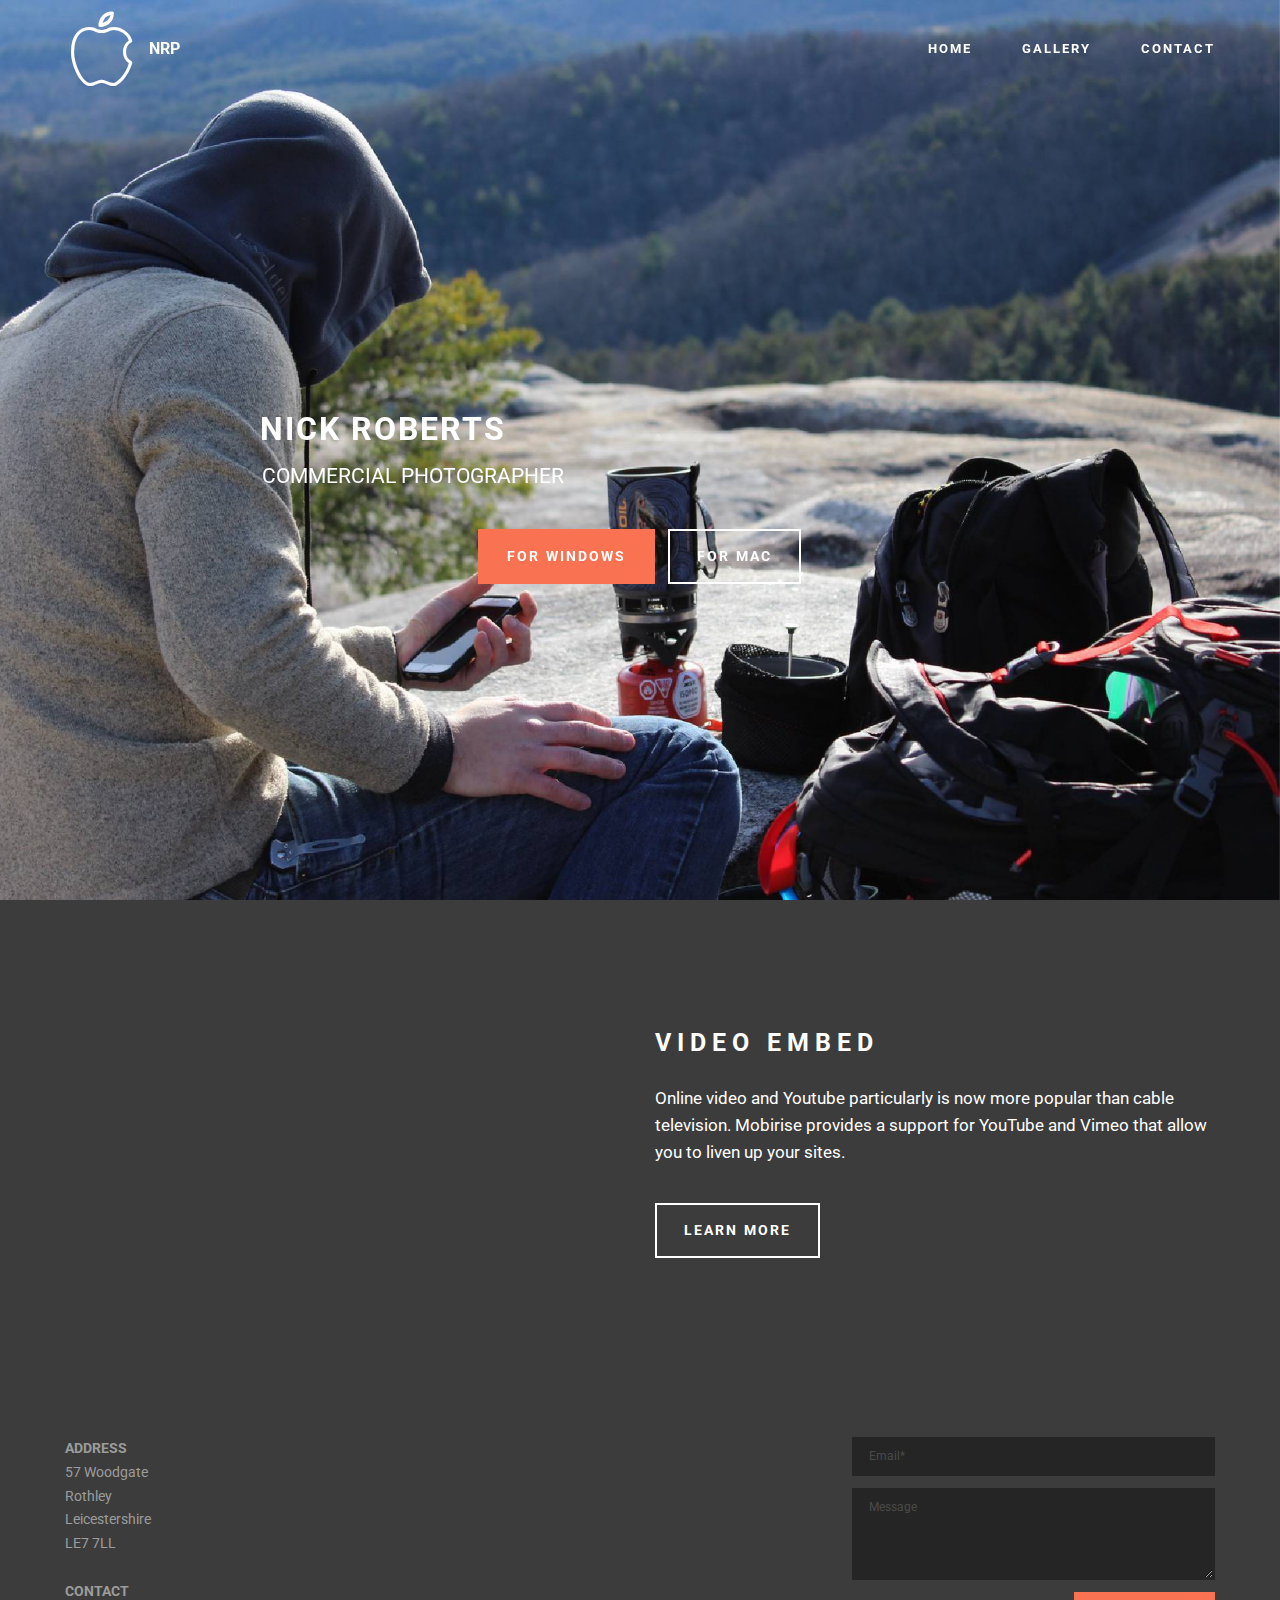
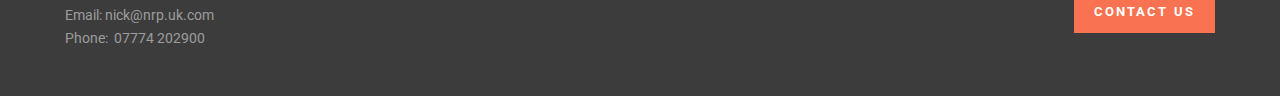
<file: index.html>
<!DOCTYPE html>
<html>
<head>
  <!-- Site made with Mobirise Website Builder v3.12.1, https://mobirise.com -->
  <meta charset="UTF-8">
  <meta http-equiv="X-UA-Compatible" content="IE=edge">
  <meta name="generator" content="Mobirise v3.12.1, mobirise.com">
  <meta name="viewport" content="width=device-width, initial-scale=1">
  <link rel="shortcut icon" href="assets/images/logo.png" type="image/x-icon">
  <meta name="description" content="">
  
  <link rel="stylesheet" href="https://fonts.googleapis.com/css?family=Roboto:700,400&amp;subset=cyrillic,latin,greek,vietnamese">
  <link rel="stylesheet" href="assets/web/assets/mobirise-icons/mobirise-icons.css">
  <link rel="stylesheet" href="assets/bootstrap/css/bootstrap.min.css">
  <link rel="stylesheet" href="assets/animate.css/animate.min.css">
  <link rel="stylesheet" href="assets/mobirise/css/style.css">
  <link rel="stylesheet" href="assets/mobirise/css/mbr-additional.css" type="text/css">
  
  
  
</head>
<body>
<section class="mbr-navbar mbr-navbar--freeze mbr-navbar--absolute mbr-navbar--transparent mbr-navbar--sticky mbr-navbar--auto-collapse" id="menu-i">
    <div class="mbr-navbar__section mbr-section">
        <div class="mbr-section__container container">
            <div class="mbr-navbar__container">
                <div class="mbr-navbar__column mbr-navbar__column--s mbr-navbar__brand">
                    <span class="mbr-navbar__brand-link mbr-brand mbr-brand--inline">
                        <span class="mbr-brand__logo"><a href="index.html" class="mbri-apple mbr-iconfont mbr-iconfont-menu"></a></span>
                        <span class="mbr-brand__name"><a class="mbr-brand__name text-white" href="index.html">NRP</a></span>
                    </span>
                </div>
                <div class="mbr-navbar__hamburger mbr-hamburger"><span class="mbr-hamburger__line"></span></div>
                <div class="mbr-navbar__column mbr-navbar__menu">
                    <nav class="mbr-navbar__menu-box mbr-navbar__menu-box--inline-right">
                        <div class="mbr-navbar__column">
                            <ul class="mbr-navbar__items mbr-navbar__items--right float-left mbr-buttons mbr-buttons--freeze mbr-buttons--right btn-decorator mbr-buttons--active mbr-buttons--only-links"><li class="mbr-navbar__item"><a class="mbr-buttons__link btn text-white" href="index.html">HOME</a></li> <li class="mbr-navbar__item"><a class="mbr-buttons__link btn text-white" href="page1.html">GALLERY</a></li><li class="mbr-navbar__item"><a class="mbr-buttons__link btn text-white" href="page2.html">CONTACT</a></li></ul>                            
                            
                        </div>
                    </nav>
                </div>
            </div>
        </div>
    </div>
</section>

<section class="engine"><a rel="external" href="https://mobirise.com">Mobirise</a></section><section class="mbr-box mbr-section mbr-section--relative mbr-section--fixed-size mbr-section--full-height mbr-section--bg-adapted mbr-parallax-background" id="header4-g" style="background-image: url(assets/images/mbr-2000x1333.jpg);">
    <div class="mbr-box__magnet mbr-box__magnet--sm-padding mbr-box__magnet--center-center mbr-after-navbar">
        
        <div class="mbr-box__container mbr-section__container container">
            <div class="mbr-box mbr-box--stretched"><div class="mbr-box__magnet mbr-box__magnet--center-center">
                <div class="row"><div class=" col-sm-8 col-sm-offset-2">
                    <div class="mbr-hero animated fadeInUp">
                        <h1 class="mbr-hero__text">NICK ROBERTS <br></h1>
                        <p class="mbr-hero__subtext">COMMERCIAL PHOTOGRAPHER</p>
                    </div>
                    <div class="mbr-buttons btn-inverse mbr-buttons--center"><a class="mbr-buttons__btn btn btn-lg btn-danger animated fadeInUp delay" href="https://www.easycheck.uk/certimation/#section2" target="_blank">FOR WINDOWS</a> <a class="mbr-buttons__btn btn btn-lg btn-default animated fadeInUp delay" href="https://www.easycheck.uk/certimation/#login" target="_blank">FOR MAC</a></div>
                </div></div>
            </div></div>
        </div>
        
    </div>
</section>

<section class="mbr-section mbr-section--relative" id="msg-box5-n" style="background-color: rgb(60, 60, 60);">
    
    <div class="mbr-section__container mbr-section__container--isolated container" style="padding-top: 93px; padding-bottom: 93px;">
        <div class="row">
            <div class="mbr-box mbr-box--fixed mbr-box--adapted">
                <div class="mbr-box__magnet mbr-box__magnet--top-right mbr-section__left col-sm-6 image-size" style="width: 50%;">
                    <figure class="mbr-figure mbr-figure--adapted mbr-figure--caption-inside-bottom mbr-figure--full-width"><iframe class="mbr-embedded-video" src="https://www.youtube.com/embed/JqQocZBVs6Y?rel=0&amp;amp;showinfo=0&amp;autoplay=0&amp;loop=0" width="1280" height="720" frameborder="0" allowfullscreen></iframe></figure>
                </div>
                <div class="mbr-box__magnet mbr-class-mbr-box__magnet--center-left col-sm-6 content-size mbr-section__right">
                    <div class="mbr-section__container mbr-section__container--middle">
                        <div class="mbr-header mbr-header--auto-align mbr-header--wysiwyg">
                            <h3 class="mbr-header__text">VIDEO EMBED</h3>
                            
                        </div>
                    </div>
                    <div class="mbr-section__container mbr-section__container--middle">
                        <div class="mbr-article mbr-article--auto-align mbr-article--wysiwyg"><p>Online video and Youtube particularly is now more popular than cable television. Mobirise provides a support for YouTube and Vimeo that allow you to liven up your sites.</p></div>
                    </div>
                    <div class="mbr-section__container">
                        <div class="mbr-buttons mbr-buttons--auto-align btn-inverse"><a class="mbr-buttons__btn btn btn-lg btn-default" href="https://mobirise.com">LEARN MORE</a></div>
                    </div>
                </div>
                
            </div>
        </div>
    </div>
</section>

<section class="mbr-section mbr-section--relative mbr-section--fixed-size" id="contacts3-c" style="background-color: rgb(60, 60, 60);">
    
    <div class="mbr-section__container container">
        <div class="mbr-contacts mbr-contacts--wysiwyg row" style="padding-top: 45px; padding-bottom: 45px;">
            <div class="col-sm-8">
                <div class="row">
                    <div class="col-sm-6">
                        <p class="mbr-contacts__text"><strong>ADDRESS</strong><br>57 Woodgate<br>Rothley<br>Leicestershire<br>LE7 7LL<br><br>
<strong>CONTACT</strong><br>
Email: nick@nrp.uk.com<br>
Phone: &nbsp;07774 202900<br></p>
                    </div>
                    <div class="col-sm-6"><ul class="mbr-contacts__list"></ul></div>
                </div>
            </div>
            <div class="mbr-contacts__column col-sm-4" data-form-type="formoid">
                <div data-form-alert="true">
                    <div class="hide" data-form-alert-success="true">Thanks for filling out form!</div>
                </div>
                <form action="https://mobirise.com/" method="post" data-form-title="MESSAGE">
                    <input type="hidden" value="X9MqopOZjf3Q24p6qg1H9J17es5Y3Bsd2EULVQLvDrYQSqCO/ZhwDjS3tzxnHZU/x++GFaI+8wB3YoxTc/wEOOB2ZE2SGroDzxiFhmW4W7pqnPeLEGLqZ9UEIwlQ/srr" data-form-email="true">
                    
                    <div class="form-group">
                        <input type="email" class="form-control input-sm input-inverse" name="email" required="" placeholder="Email*" data-form-field="Email">
                    </div>
                    
                    <div class="form-group">
                        <textarea class="form-control input-sm input-inverse" name="message" rows="4" placeholder="Message" data-form-field="Message"></textarea>
                    </div>
                    <div class="mbr-buttons mbr-buttons--right btn-inverse"><button type="submit" class="mbr-buttons__btn btn btn-danger">CONTACT US</button></div>
                </form>
            </div>
        </div>
    </div>
</section>


  <script src="assets/web/assets/jquery/jquery.min.js"></script>
  <script src="assets/bootstrap/js/bootstrap.min.js"></script>
  <script src="assets/smooth-scroll/smooth-scroll.js"></script>
  <script src="assets/jarallax/jarallax.js"></script>
  <!--[if lte IE 9]>
    <script src="assets/jquery-placeholder/jquery.placeholder.min.js"></script>
  <![endif]-->
  <script src="assets/mobirise/js/script.js"></script>
  <script src="assets/formoid/formoid.min.js"></script>
  
  
</body>
</html>
</file>
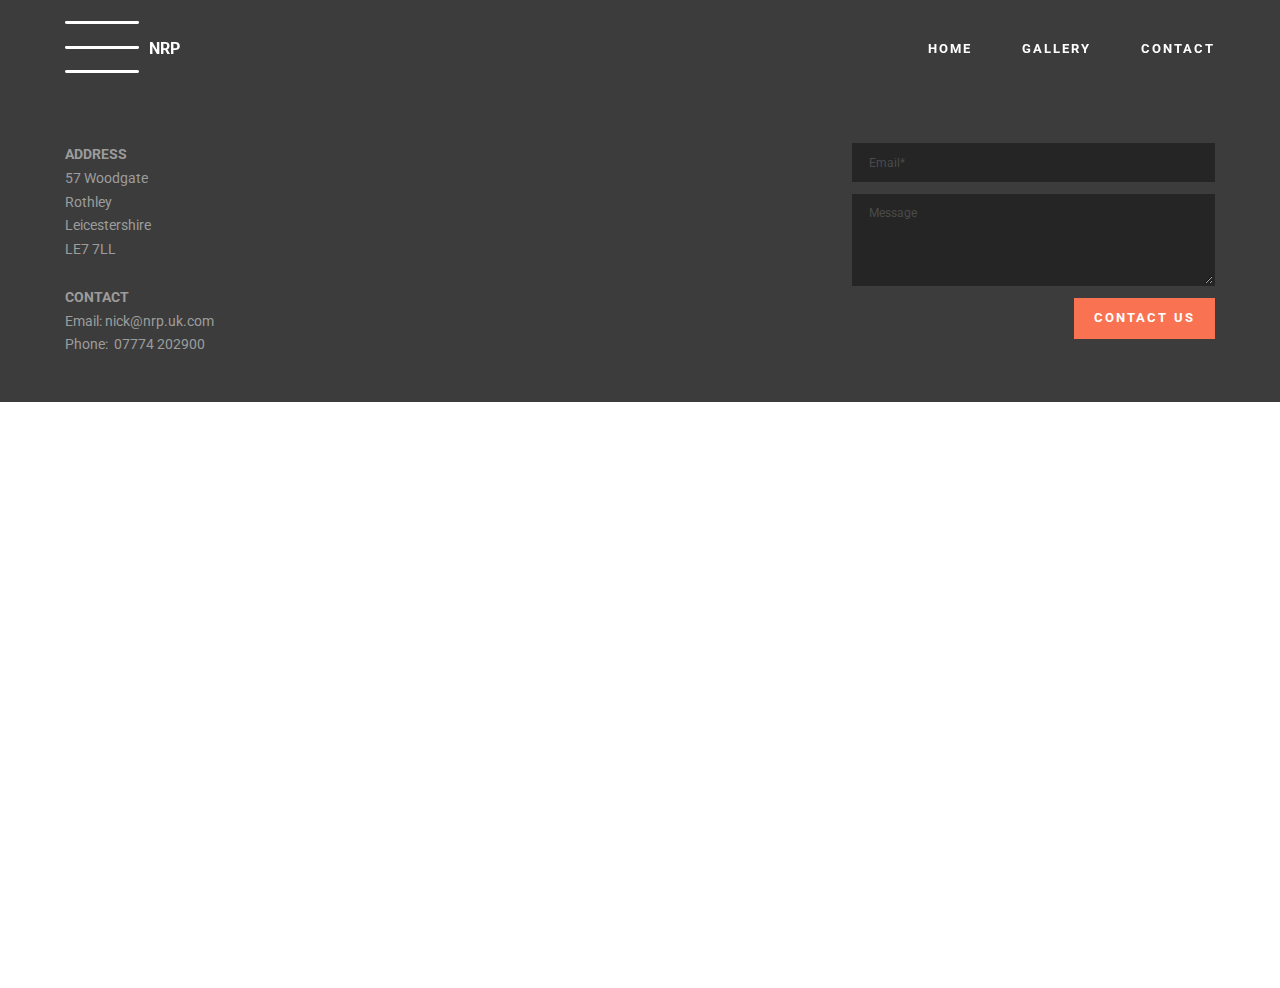
<file: page2.html>
<!DOCTYPE html>
<html>
<head>
  <!-- Site made with Mobirise Website Builder v3.12.1, https://mobirise.com -->
  <meta charset="UTF-8">
  <meta http-equiv="X-UA-Compatible" content="IE=edge">
  <meta name="generator" content="Mobirise v3.12.1, mobirise.com">
  <meta name="viewport" content="width=device-width, initial-scale=1">
  <link rel="shortcut icon" href="assets/images/logo.png" type="image/x-icon">
  <meta name="description" content="Website Creator Description">
  <title>Website Creator Title</title>
  <link rel="stylesheet" href="https://fonts.googleapis.com/css?family=Roboto:700,400&amp;subset=cyrillic,latin,greek,vietnamese">
  <link rel="stylesheet" href="assets/web/assets/mobirise-icons/mobirise-icons.css">
  <link rel="stylesheet" href="assets/bootstrap/css/bootstrap.min.css">
  <link rel="stylesheet" href="assets/mobirise/css/style.css">
  <link rel="stylesheet" href="assets/mobirise/css/mbr-additional.css" type="text/css">
  
  
  
</head>
<body>
<section class="mbr-navbar mbr-navbar--freeze mbr-navbar--absolute mbr-navbar--transparent mbr-navbar--sticky mbr-navbar--auto-collapse" id="menu-k">
    <div class="mbr-navbar__section mbr-section">
        <div class="mbr-section__container container">
            <div class="mbr-navbar__container">
                <div class="mbr-navbar__column mbr-navbar__column--s mbr-navbar__brand">
                    <span class="mbr-navbar__brand-link mbr-brand mbr-brand--inline">
                        <span class="mbr-brand__logo"><a href="https://mobirise.com" class="mbri-menu mbr-iconfont mbr-iconfont-menu"></a></span>
                        <span class="mbr-brand__name"><a class="mbr-brand__name text-white" href="index.html">NRP</a></span>
                    </span>
                </div>
                <div class="mbr-navbar__hamburger mbr-hamburger"><span class="mbr-hamburger__line"></span></div>
                <div class="mbr-navbar__column mbr-navbar__menu">
                    <nav class="mbr-navbar__menu-box mbr-navbar__menu-box--inline-right">
                        <div class="mbr-navbar__column">
                            <ul class="mbr-navbar__items mbr-navbar__items--right float-left mbr-buttons mbr-buttons--freeze mbr-buttons--right btn-decorator mbr-buttons--active mbr-buttons--only-links"><li class="mbr-navbar__item"><a class="mbr-buttons__link btn text-white" href="index.html">HOME</a></li> <li class="mbr-navbar__item"><a class="mbr-buttons__link btn text-white" href="page1.html">GALLERY</a></li><li class="mbr-navbar__item"><a class="mbr-buttons__link btn text-white" href="page2.html">CONTACT</a></li></ul>                            
                            
                        </div>
                    </nav>
                </div>
            </div>
        </div>
    </div>
</section>

<section class="engine"><a rel="external" href="https://mobirise.com">mobirise.com</a></section><section class="mbr-section mbr-section--relative mbr-section--fixed-size mbr-after-navbar" id="contacts3-l" style="background-color: rgb(60, 60, 60);">
    
    <div class="mbr-section__container container">
        <div class="mbr-contacts mbr-contacts--wysiwyg row" style="padding-top: 45px; padding-bottom: 45px;">
            <div class="col-sm-8">
                <div class="row">
                    <div class="col-sm-6">
                        <p class="mbr-contacts__text"><strong>ADDRESS</strong><br>57 Woodgate<br>Rothley<br>Leicestershire<br>LE7 7LL<br><br>
<strong>CONTACT</strong><br>
Email: nick@nrp.uk.com<br>
Phone: &nbsp;07774 202900<br></p>
                    </div>
                    <div class="col-sm-6"><ul class="mbr-contacts__list"></ul></div>
                </div>
            </div>
            <div class="mbr-contacts__column col-sm-4" data-form-type="formoid">
                <div data-form-alert="true">
                    <div class="hide" data-form-alert-success="true">Thanks for filling out form!</div>
                </div>
                <form action="https://mobirise.com/" method="post" data-form-title="MESSAGE">
                    <input type="hidden" value="OeWyKNGoAWv87mm2vjhdp8LgtbOtPmToRYfOFIOS4PUP8yJWsmzAXOIIVvrviF7cvTzXef5wcyXksmMlzNp7ADzR8fpB4p7XhLe5JSwBh35EvurL62IBllgbND/G/vFe" data-form-email="true">
                    
                    <div class="form-group">
                        <input type="email" class="form-control input-sm input-inverse" name="email" required="" placeholder="Email*" data-form-field="Email">
                    </div>
                    
                    <div class="form-group">
                        <textarea class="form-control input-sm input-inverse" name="message" rows="4" placeholder="Message" data-form-field="Message"></textarea>
                    </div>
                    <div class="mbr-buttons mbr-buttons--right btn-inverse"><button type="submit" class="mbr-buttons__btn btn btn-danger">CONTACT US</button></div>
                </form>
            </div>
        </div>
    </div>
</section>

<section class="mbr-section" id="map2-m">
    <div class="mbr-section__container container mbr-section__container--isolated">
        <div class="row">
            <div class="col-sm-8 col-sm-offset-2">
                <figure class="mbr-figure mbr-figure--wysiwyg mbr-figure--full-width mbr-figure--no-bg mbr-figure--caption-outside-bottom">
                    <div class="mbr-figure__map"><iframe frameborder="0" style="border:0" src="https://www.google.com/maps/embed/v1/place?key=AIzaSyA0Dx_boXQiwvdz8sJHoYeZNVTdoWONYkU&amp;q=place_id:Eic1NyBXb29kZ2F0ZSwgUm90aGxleSwgTGVpY2VzdGVyIExFNywgVUs" allowfullscreen=""></iframe></div>
                </figure>
            </div>
        </div>
    </div>
</section>


  <script src="assets/web/assets/jquery/jquery.min.js"></script>
  <script src="assets/bootstrap/js/bootstrap.min.js"></script>
  <script src="assets/smooth-scroll/smooth-scroll.js"></script>
  <!--[if lte IE 9]>
    <script src="assets/jquery-placeholder/jquery.placeholder.min.js"></script>
  <![endif]-->
  <script src="assets/mobirise/js/script.js"></script>
  <script src="assets/formoid/formoid.min.js"></script>
  
  
</body>
</html>
</file>
<file: assets/web/assets/mobirise-icons/mobirise-icons.css>
@font-face {
  font-family: 'MobiriseIcons';
  src:  url('mobirise-icons.eot?spat4u');
  src:  url('mobirise-icons.eot?spat4u#iefix') format('embedded-opentype'),
    url('mobirise-icons.ttf?spat4u') format('truetype'),
    url('mobirise-icons.woff?spat4u') format('woff'),
    url('mobirise-icons.svg?spat4u#MobiriseIcons') format('svg');
  font-weight: normal;
  font-style: normal;
}

[class^="mbri-"], [class*=" mbri-"] {
  /* use !important to prevent issues with browser extensions that change fonts */
  font-family: MobiriseIcons !important;
  speak: none;
  font-style: normal;
  font-weight: normal;
  font-variant: normal;
  text-transform: none;
  line-height: 1;

  /* Better Font Rendering =========== */
  -webkit-font-smoothing: antialiased;
  -moz-osx-font-smoothing: grayscale;
}

.mbri-alert:before {
  content: "\e900";
}
.mbri-android:before {
  content: "\e901";
}
.mbri-apple:before {
  content: "\e902";
}
.mbri-arrow-next:before {
  content: "\e903";
}
.mbri-arrow-prev:before {
  content: "\e904";
}
.mbri-bookmark:before {
  content: "\e905";
}
.mbri-bootstrap:before {
  content: "\e906";
}
.mbri-briefcase:before {
  content: "\e907";
}
.mbri-browse:before {
  content: "\e908";
}
.mbri-calendar:before {
  content: "\e909";
}
.mbri-camera:before {
  content: "\e90a";
}
.mbri-cart-add:before {
  content: "\e90b";
}
.mbri-cart-full:before {
  content: "\e90c";
}
.mbri-cash:before {
  content: "\e90d";
}
.mbri-change-style:before {
  content: "\e90e";
}
.mbri-chat:before {
  content: "\e90f";
}
.mbri-clock:before {
  content: "\e910";
}
.mbri-close:before {
  content: "\e911";
}
.mbri-cloud:before {
  content: "\e912";
}
.mbri-code:before {
  content: "\e913";
}
.mbri-contact-form:before {
  content: "\e914";
}
.mbri-credit-card:before {
  content: "\e915";
}
.mbri-cursor-click:before {
  content: "\e916";
}
.mbri-cust-feedback:before {
  content: "\e917";
}
.mbri-database:before {
  content: "\e918";
}
.mbri-delivery:before {
  content: "\e919";
}
.mbri-desktop:before {
  content: "\e91a";
}
.mbri-devices:before {
  content: "\e91b";
}
.mbri-down:before {
  content: "\e91c";
}
.mbri-download:before {
  content: "\e972";
}
.mbri-drag-n-drop:before {
  content: "\e91e";
}
.mbri-edit:before {
  content: "\e91f";
}
.mbri-edit2:before {
  content: "\e920";
}
.mbri-error:before {
  content: "\e921";
}
.mbri-extension:before {
  content: "\e922";
}
.mbri-features:before {
  content: "\e923";
}
.mbri-file:before {
  content: "\e924";
}
.mbri-flag:before {
  content: "\e925";
}
.mbri-folder:before {
  content: "\e926";
}
.mbri-gift:before {
  content: "\e927";
}
.mbri-globe:before {
  content: "\e928";
}
.mbri-globe-2:before {
  content: "\e929";
}
.mbri-growing-chart:before {
  content: "\e92a";
}
.mbri-hearth:before {
  content: "\e92b";
}
.mbri-help:before {
  content: "\e92c";
}
.mbri-home:before {
  content: "\e92d";
}
.mbri-hot-cup:before {
  content: "\e92e";
}
.mbri-idea:before {
  content: "\e92f";
}
.mbri-image-gallery:before {
  content: "\e930";
}
.mbri-image-slider:before {
  content: "\e931";
}
.mbri-info:before {
  content: "\e932";
}
.mbri-key:before {
  content: "\e933";
}
.mbri-laptop:before {
  content: "\e934";
}
.mbri-layers:before {
  content: "\e935";
}
.mbri-left:before {
  content: "\e936";
}
.mbri-letter:before {
  content: "\e937";
}
.mbri-like:before {
  content: "\e938";
}
.mbri-link:before {
  content: "\e939";
}
.mbri-lock:before {
  content: "\e93a";
}
.mbri-login:before {
  content: "\e93b";
}
.mbri-logout:before {
  content: "\e93c";
}
.mbri-magic-stick:before {
  content: "\e93d";
}
.mbri-map-pin:before {
  content: "\e93e";
}
.mbri-menu:before {
  content: "\e93f";
}
.mbri-mobile:before {
  content: "\e940";
}
.mbri-mobile2:before {
  content: "\e941";
}
.mbri-mobirise:before {
  content: "\e942";
}
.mbri-music:before {
  content: "\e943";
}
.mbri-new-file:before {
  content: "\e944";
}
.mbri-opened-folder:before {
  content: "\e945";
}
.mbri-pages:before {
  content: "\e946";
}
.mbri-paper-plane:before {
  content: "\e947";
}
.mbri-paperclip:before {
  content: "\e948";
}
.mbri-photo:before {
  content: "\e949";
}
.mbri-photos:before {
  content: "\e94a";
}
.mbri-pin:before {
  content: "\e94b";
}
.mbri-play:before {
  content: "\e94c";
}
.mbri-plus:before {
  content: "\e94d";
}
.mbri-preview:before {
  content: "\e94e";
}
.mbri-print:before {
  content: "\e94f";
}
.mbri-protect:before {
  content: "\e950";
}
.mbri-question:before {
  content: "\e951";
}
.mbri-quote:before {
  content: "\e952";
}
.mbri-refresh:before {
  content: "\e953";
}
.mbri-responsive:before {
  content: "\e954";
}
.mbri-right:before {
  content: "\e955";
}
.mbri-rocket:before {
  content: "\e956";
}
.mbri-sad-face:before {
  content: "\e957";
}
.mbri-sale:before {
  content: "\e958";
}
.mbri-save:before {
  content: "\e959";
}
.mbri-search:before {
  content: "\e95a";
}
.mbri-setting:before {
  content: "\e95b";
}
.mbri-setting2:before {
  content: "\e95c";
}
.mbri-setting3:before {
  content: "\e95d";
}
.mbri-share:before {
  content: "\e95e";
}
.mbri-shopping-bag:before {
  content: "\e95f";
}
.mbri-shopping-basket:before {
  content: "\e960";
}
.mbri-shopping-cart:before {
  content: "\e961";
}
.mbri-sites:before {
  content: "\e962";
}
.mbri-smile-face:before {
  content: "\e963";
}
.mbri-speed:before {
  content: "\e964";
}
.mbri-star:before {
  content: "\e965";
}
.mbri-success:before {
  content: "\e966";
}
.mbri-sun:before {
  content: "\e967";
}
.mbri-tablet:before {
  content: "\e968";
}
.mbri-target:before {
  content: "\e969";
}
.mbri-timer:before {
  content: "\e96a";
}
.mbri-to-ftp:before {
  content: "\e96b";
}
.mbri-to-local-drive:before {
  content: "\e96c";
}
.mbri-touch-swipe:before {
  content: "\e96d";
}
.mbri-touch:before {
  content: "\e96e";
}
.mbri-trash:before {
  content: "\e96f";
}
.mbri-unlock:before {
  content: "\e970";
}
.mbri-up:before {
  content: "\e971";
}
.mbri-upload:before {
  content: "\e91d";
}
.mbri-user:before {
  content: "\e973";
}
.mbri-user2:before {
  content: "\e974";
}
.mbri-users:before {
  content: "\e975";
}
.mbri-video:before {
  content: "\e976";
}
.mbri-video-play:before {
  content: "\e977";
}
.mbri-watch:before {
  content: "\e978";
}
.mbri-website-theme:before {
  content: "\e979";
}
.mbri-wifi:before {
  content: "\e97a";
}
.mbri-windows:before {
  content: "\e97b";
}
</file>
<file: assets/mobirise/css/mbr-additional.css>
#menu-i .mbr-brand__name {
  font-size: 16px;
}
#menu-i.mbr-navbar--stuck .mbr-navbar__section {
  background: #2c2c2c;
}
#menu-i .mbr-navbar__hamburger {
  color: #ffffff;
}
#header4-g P {
  text-align: left;
}
#header4-g H1 {
  text-align: left;
  font-size: 32px;
}
#msg-box5-n .mbr-header__text {
  color: #ffffff;
}
#msg-box5-n .mbr-header__subtext {
  color: #ffffff;
}
#msg-box5-n .mbr-article {
  color: #ffffff;
}
#menu-k .mbr-brand__name {
  font-size: 16px;
}
#menu-k.mbr-navbar--stuck .mbr-navbar__section {
  background: #2c2c2c;
}
#menu-k .mbr-navbar__hamburger {
  color: #ffffff;
}
#menu-k .mbr-brand__name {
  font-size: 16px;
}
#menu-k.mbr-navbar--stuck .mbr-navbar__section {
  background: #2c2c2c;
}
#menu-k .mbr-navbar__hamburger {
  color: #ffffff;
}
</file>
<file: assets/mobirise/css/style.css>
.is-builder .animated {
  -webkit-animation-name: none !important;
  animation-name: none !important;
}
html {
  position: relative;
  min-height: 100%;
}
.mbr-embedded-video {
  position: relative;
}
.mbr-background-video,
.mbr-background-video-preview {
  bottom: 0;
  left: 0;
  overflow: hidden;
  position: absolute;
  right: 0;
  top: 0;
}
.mbr-parallax-background,
.mbr-background {
  background-attachment: fixed !important;
  background-position: 50% 0;
  background-repeat: no-repeat;
  background-size: cover !important;
}
.mbr-hidden-scrollbar .mbr-parallax-background {
  background-size: auto 130%;
}
.mobile .mbr-parallax-background {
  background-attachment: scroll !important;
}
.mbr-background {
  background-attachment: scroll !important;
}
.mbr-navbar {
  position: relative;
  width: 100%;
}
.mbr-navbar:before {
  content: "";
  display: block;
}
.mbr-navbar__brand-link:after,
.mbr-navbar__brand-img {
  max-height: 74px;
  height: 100%;
}
.mbr-navbar:before,
.mbr-navbar__container {
  height: 98px;
}
.mbr-navbar--ss .mbr-navbar__brand-link:after,
.mbr-navbar--ss .mbr-navbar__brand-img {
  height: 74px;
}
.mbr-navbar--ss:before,
.mbr-navbar--ss .mbr-navbar__container {
  height: 98px;
}
.mbr-navbar--xs .mbr-navbar__brand-link:after,
.mbr-navbar--xs .mbr-navbar__brand-img {
  height: 32px;
}
.mbr-navbar--xs:before,
.mbr-navbar--xs .mbr-navbar__container {
  height: 56px;
}
.mbr-navbar--s .mbr-navbar__brand-link:after,
.mbr-navbar--s .mbr-navbar__brand-img {
  height: 48px;
}
.mbr-navbar--s:before,
.mbr-navbar--s .mbr-navbar__container {
  height: 72px;
}
.mbr-navbar--m .mbr-navbar__brand-link:after,
.mbr-navbar--m .mbr-navbar__brand-img {
  height: 64px;
}
.mbr-navbar--m:before,
.mbr-navbar--m .mbr-navbar__container {
  height: 88px;
}
.mbr-navbar--l .mbr-navbar__brand-link:after,
.mbr-navbar--l .mbr-navbar__brand-img {
  height: 96px;
}
.mbr-navbar--l:before,
.mbr-navbar--l .mbr-navbar__container {
  height: 120px;
}
.mbr-navbar--xl .mbr-navbar__brand-link:after,
.mbr-navbar--xl .mbr-navbar__brand-img {
  height: 128px;
}
.mbr-navbar--xl:before,
.mbr-navbar--xl .mbr-navbar__container {
  height: 152px;
}
.mbr-navbar--short .mbr-navbar__brand-link:after,
.mbr-navbar--short .mbr-navbar__brand-img {
  height: 40px;
}
.mbr-navbar--short .mbr-brand__logo .mbr-iconfont{
  font-size: 40px;
}
.mbr-navbar--short:before,
.mbr-navbar--short .mbr-navbar__container {
  height: 64px;
}
.mbr-navbar--short .mbr-navbar__container {
  padding: 12px 0;
}
@media (max-width: 767px) {
  .mbr-navbar--short .mbr-navbar__brand-link:after,
  .mbr-navbar--short .mbr-navbar__brand-img {
    height: 31px;
  }
  .mbr-navbar--short:before,
  .mbr-navbar--short .mbr-navbar__container {
    height: 45px;
  }
  .mbr-navbar--short .mbr-navbar__container {
    padding: 7px 0;
  }
}
.mbr-navbar__brand-img {
  position: relative;
}
.mbr-navbar__brand-img,
.mbr-navbar__container,
.mbr-navbar__section {
  -webkit-transition: all 300ms ease-in-out 0s;
  -o-transition: all 300ms ease-in-out 0s;
  transition: all 300ms ease-in-out 0s;
}
.mbr-navbar__section {
  background: #2c2c2c;
  height: auto;
  position: absolute;
  top: 0;
  width: 100%;
  z-index: 1000;
}
.mbr-navbar__container {
  display: table;
  padding: 12px 0;
  width: 100%;
}
.mbr-navbar__menu-box {
  display: table;
  width: 100%;
}
.mbr-navbar__menu-box--inline-left,
.mbr-navbar__menu-box--inline-center,
.mbr-navbar__menu-box--inline-right {
  display: block;
  text-align: left;
}
.mbr-navbar__menu-box--inline-center {
  text-align: center;
}
.mbr-navbar__menu-box--inline-right {
  text-align: right;
}
.mbr-navbar__column {
  display: table-cell;
  vertical-align: middle;
}
.mbr-navbar__column--xxs {
  width: 1%;
}
.mbr-navbar__column--xs {
  width: 10%;
}
.mbr-navbar__column--s {
  width: 20%;
}
.mbr-navbar__column--m {
  width: 30%;
}
.mbr-navbar__column--l {
  width: 40%;
}
.mbr-navbar__column--xl {
  width: 50%;
}
.mbr-navbar__menu-box--inline-left .mbr-navbar__column,
.mbr-navbar__menu-box--inline-center .mbr-navbar__column,
.mbr-navbar__menu-box--inline-right .mbr-navbar__column {
  display: inline-block;
}
.mbr-navbar__items {
  float: left;
  padding-left: 0px;
  position: relative;
  left: -20px;
}
.mbr-navbar__items--right {
  float: right;
  left: 0;
}
.float-left {
  float: left;
}
.mbr-navbar__item {
  display: block;
  float: left;
  position: relative;
}
.mbr-navbar__hamburger {
  display: none;
  margin-top: -11px;
  position: absolute;
  right: 0;
  top: 50%;
  z-index: 10000;
}
.mbr-navbar--collapsed .mbr-navbar__container {
  position: relative;
}
.mbr-navbar--collapsed .mbr-navbar__column {
  display: block;
  width: 100%;
}
.mbr-navbar--collapsed .mbr-navbar__items--right {
  padding-top: 13px;
}
.mbr-navbar--collapsed .mbr-navbar__menu {
  background: rgba(0, 0, 0, 0.9);
  display: none;
  height: 100%;
  left: 0;
  position: fixed;
  top: 0;
  width: 100%;
  z-index: 9999;
}
.mbr-navbar--collapsed .mbr-navbar__menu-box {
  display: table-cell;
  vertical-align: middle;
}
.mbr-navbar--collapsed .mbr-navbar__items {
  float: none;
}
.mbr-navbar--collapsed .mbr-navbar__item {
  float: none;
}
.mbr-navbar--collapsed .mbr-navbar__hamburger {
  display: block;
}
.mbr-navbar--collapsed.mbr-navbar--open .mbr-navbar__menu {
  display: table;
}
.mbr-navbar--collapsed.mbr-navbar--open:not(.mbr-navbar--sticky) .mbr-navbar__section {
  background: none;
  position: fixed;
}
.mbr-navbar--collapsed.mbr-navbar--open .mbr-navbar__brand {
  visibility: hidden;
}
.mbr-navbar--collapsed.mbr-navbar--sticky.mbr-navbar--open .mbr-navbar__brand {
  visibility: visible;
}
.mbr-navbar--collapsed.mbr-navbar--open .mbr-navbar__brand-img,
.mbr-navbar--collapsed.mbr-navbar--open .mbr-navbar__container {
  -webkit-transition: none;
  -o-transition: none;
  transition: none;
}
.mbr-navbar--freeze.mbr-navbar--collapsed.mbr-navbar--open .mbr-navbar__hamburger,
.mbr-navbar--freeze.mbr-navbar--collapsed.mbr-navbar--open .mbr-navbar__hamburger:hover {
  color: #fff !important;
}
.mbr-navbar--sticky .mbr-navbar__section {
  position: fixed;
}
.mbr-navbar--absolute {
  position: absolute;
}
/* fix for popup menu conflict */
@media (max-width: 480px) {
  .mbr-navbar--absolute.mbr-navbar[id^=menu-] {
    position: absolute;
  }
}
.mbr-navbar--transparent .mbr-navbar__section {
  background: none;
}
.mbr-navbar--stuck .mbr-navbar__section,
.mbr-navbar--relative .mbr-navbar__section {
  background: #2c2c2c;
}
@media (max-width: 991px) {
  .mbr-navbar--auto-collapse .mbr-navbar__container {
    position: relative;
  }
  .mbr-navbar--auto-collapse .mbr-navbar__column {
    display: block;
    width: 100%;
  }
  .mbr-navbar__column {
    max-height: 100vh;
    overflow-x: hidden;
    overflow-y:auto;
  }
  .mbr-navbar__column::-webkit-scrollbar {
    display:none;
  }
  .mbr-navbar--auto-collapse .mbr-navbar__items--right {
    padding-top: 13px;
  }
  .mbr-navbar--auto-collapse .mbr-navbar__menu {
    background: rgba(0, 0, 0, 0.9);
    display: none;
    height: 100%;
    left: 0;
    position: fixed;
    top: 0;
    width: 100%;
    z-index: 9999;
  }
  .mbr-navbar--auto-collapse .mbr-navbar__menu-box {
    display: table-cell;
    vertical-align: middle;
  }
  .mbr-navbar--auto-collapse .mbr-navbar__items {
    float: none;
  }
  .mbr-navbar--auto-collapse .mbr-navbar__item {
    float: none;
  }
  .mbr-navbar--auto-collapse .mbr-navbar__hamburger {
    display: block;
  }
  .mbr-navbar--auto-collapse.mbr-navbar--open .mbr-navbar__menu {
    display: table;
  }
  .mbr-navbar--auto-collapse.mbr-navbar--open:not(.mbr-navbar--sticky) .mbr-navbar__section {
    background: none;
    position: fixed;
  }
  .mbr-navbar--auto-collapse.mbr-navbar--open .mbr-navbar__brand {
    visibility: hidden;
  }
  .mbr-navbar--auto-collapse.mbr-navbar--sticky.mbr-navbar--open .mbr-navbar__brand {
    visibility: visible;
  }
  .mbr-navbar--auto-collapse.mbr-navbar--open .mbr-navbar__brand-img,
  .mbr-navbar--auto-collapse.mbr-navbar--open .mbr-navbar__container {
    -webkit-transition: none;
    -o-transition: none;
    transition: none;
  }
}
.mbr-after-navbar:before {
  content: "";
  display: block;
  height: 98px;
}
.mbr-hamburger {
  cursor: pointer;
  height: 23px;
  width: 30px;
}
.mbr-hamburger:focus {
  outline: none;
}
.mbr-hamburger__line,
.mbr-hamburger__line:before,
.mbr-hamburger__line:after {
  content: "";
  position: absolute;
  display: block;
  height: 1px;
  cursor: pointer;
}
.mbr-hamburger__line,
.mbr-hamburger__line:before,
.mbr-hamburger__line:after {
  width: 30px;
  border-bottom: 5px solid;
  top: 9px;
}
.mbr-hamburger__line:before {
  top: -9px;
}
.mbr-hamburger__line:after {
  top: 9px;
}
.mbr-hamburger__line,
.mbr-hamburger__line:before,
.mbr-hamburger__line:after {
  -webkit-transition: all 300ms ease-in-out;
  transition: all 300ms ease-in-out;
}
.mbr-hamburger--open .mbr-hamburger__line {
  border-color: transparent;
}
.mbr-hamburger--open .mbr-hamburger__line:before,
.mbr-hamburger--open .mbr-hamburger__line:after {
  top: 0;
}
.mbr-hamburger--open .mbr-hamburger__line:before {
  -ms-transform: rotate(45deg);
  -webkit-transform: rotate(45deg);
  transform: rotate(45deg);
}
.mbr-hamburger--open .mbr-hamburger__line:after {
  top: 10px;
  -ms-transform: translatey(-10px) rotate(-45deg);
  -webkit-transform: translatey(-10px) rotate(-45deg);
  transform: translatey(-10px) rotate(-45deg);
}
@media (max-width: 767px) {
  .mbr-hamburger {
    height: 23px;
    width: 27px;
  }
  .mbr-hamburger__line,
  .mbr-hamburger__line:before,
  .mbr-hamburger__line:after {
    width: 27px;
    border-bottom: 4px solid;
    top: 9px;
  }
  .mbr-hamburger__line:before {
    top: -9px;
  }
  .mbr-hamburger__line:after {
    top: 9px;
  }
}

.navbar-dropdown .hamburger-icon {
  content: "";
  width: 16px;
  -webkit-box-shadow: 0 -6px 0 1px,0 0 0 1px,0 6px 0 1px;
  -moz-box-shadow: 0 -6px 0 1px,0 0 0 1px,0 6px 0 1px;
  box-shadow: 0 -6px 0 1px,0 0 0 1px,0 6px 0 1px;
}

.mbr-brand {
  display: block;
  float: left;
  position: relative;
}
.mbr-brand,
.mbr-brand:hover {
  text-decoration: none;
}
.mbr-brand__name {
  display: block;
  font-weight: bold;
  margin-top: 5px;
  text-align: center;
}
.mbr-brand__name,
.mbr-brand__name:hover {
  text-decoration: none;
}
.mbr-brand--inline {
  display: table;
}
.mbr-brand--inline:after {
  content: "";
  display: table-cell;
  width: 1px;
}
.mbr-brand--inline .mbr-brand__logo,
.mbr-brand--inline .mbr-brand__name {
  display: table-cell;
  vertical-align: middle;
}
.mbr-brand--inline .mbr-brand__logo {
  padding-right: 10px;
}
.mbr-brand--inline .mbr-brand__name {
  margin: 0;
  text-align: left;
}
.mbr-form {
  display: table;
  margin-top: -13px;
  position: relative;
  top: 14px;
  width: 100%;
}
.mbr-form__left,
.mbr-form__right {
  display: table-cell;
  vertical-align: top;
}
.mbr-form__left {
  padding-right: 3px;
}
.mbr-form__right {
  width: 1px;
}
@media (max-width: 530px) {
  .mbr-form {
    display: block;
    margin-top: -27px;
    position: relative;
    top: 26px;
  }
  .mbr-form__left,
  .mbr-form__right {
    display: block;
  }
  .mbr-form__left {
    margin-bottom: 12px;
    padding-right: 0;
  }
  .mbr-form__right {
    width: 100%;
  }
}
.mbr-section {
  padding: 0 20px;
}
.mbr-section--no-padding {
  padding: 0;
}
.mbr-section--relative {
  position: relative;
}
.mbr-section--fixed-size {
  overflow: hidden;
}
.mbr-section--full-height {
  height: 100vh;
}
.mbr-section--full-height.mbr-after-navbar:before {
  display: none;
}
.mbr-section--bg-adapted {
  background-attachment: scroll;
  background-position: 50% 0;
  background-repeat: no-repeat;
  background-size: cover;
}
.mbr-section--gray {
  background-color: #444444;
}
.mbr-section--light-gray {
  background-color: #f0f0f0;
}
.mbr-section--dark-gray {
  background-color: #3c3c3c;
}
.mbr-section__container {
  padding: 0;
  position: relative;
  z-index: 3;
}
.mbr-section__container--center {
  text-align: center;
}
.mbr-section__container--std-padding {
  padding: 93px 0;
}
.mbr-section__container--std-top-padding {
  padding-top: 93px;
}
.mbr-section__container--std-bot-padding {
  padding-bottom: 93px;
}
.mbr-section__container--sm-padding {
  padding: 41px 0;
}
.mbr-section__container--sm-top-padding {
  padding-top: 41px;
}
.mbr-section__container--sm-bot-padding {
  padding-bottom: 41px;
}
.mbr-section__container--isolated {
  padding-bottom: 93px;
  padding-top: 93px;
}
.mbr-section__container--first {
  padding-top: 93px;
  padding-bottom: 41px;
}
.mbr-section__container--middle {
  padding-bottom: 41px;
}
.mbr-section__container--last {
  padding-bottom: 93px;
}
.mbr-section__row {
  margin-left: -24px;
  margin-right: -24px;
}
.mbr-section__col {
  overflow: hidden;
  padding-left: 24px;
  padding-right: 24px;
}
.mbr-section__left {
  padding-right: 40px;
}
.mbr-section__right {
  padding-left: 15px;
}
.mbr-section__header {
  line-height: 1.5em;
  margin: -10px 0 0;
  text-align: center;
}
@media (min-width: 768px) {
  .mbr-section--short-paddings .mbr-section__container--std-padding {
    padding: 59px 0;
  }
  .mbr-section--short-paddings .mbr-section__container--std-top-padding {
    padding-top: 59px;
  }
  .mbr-section--short-paddings .mbr-section__container--std-bot-padding {
    padding-bottom: 59px;
  }
  .mbr-section--short-paddings .mbr-section__container--sm-padding {
    padding: 41px 0;
  }
  .mbr-section--short-paddings .mbr-section__container--sm-top-padding {
    padding-top: 41px;
  }
  .mbr-section--short-paddings .mbr-section__container--sm-bot-padding {
    padding-bottom: 41px;
  }
  .mbr-section--short-paddings .mbr-section__container--isolated {
    padding-bottom: 59px;
    padding-top: 59px;
  }
  .mbr-section--short-paddings .mbr-section__container--first {
    padding-top: 59px;
    padding-bottom: 41px;
  }
  .mbr-section--short-paddings .mbr-section__container--middle {
    padding-bottom: 41px;
  }
  .mbr-section--short-paddings .mbr-section__container--last {
    padding-bottom: 59px;
  }
}
@media (max-width: 767px) {
  .mbr-section__left {
    padding-right: 15px;
  }
  .mbr-section__right {
    padding-left: 15px;
    padding-top: 51px;
  }
}
.mbr-arrow {
  bottom: 71px;
  left: 0;
  line-height: 1px;
  padding: 0 20px;
  position: absolute;
  width: 100%;
  z-index: 3;
}
.mbr-arrow__link {
  display: inline-block;
  font-size: 26px;
}
.mbr-arrow__link,
.mbr-arrow__link:hover,
.mbr-arrow__link:focus {
  color: #fff;
}
.mbr-arrow--floating .mbr-arrow__link {
  -webkit-animation: floating-arrow 1.6s infinite ease-in-out 0s;
  -o-animation: floating-arrow 1.6s infinite ease-in-out 0s;
  animation: floating-arrow 1.6s infinite ease-in-out 0s;
}
@-webkit-keyframes floating-arrow {
  from {
    -webkit-transform: translateY(0);
    transform: translateY(0);
  }
  65% {
    -webkit-transform: translateY(11px);
    transform: translateY(11px);
  }
  to {
    -webkit-transform: translateY(0);
    transform: translateY(0);
  }
}
@-o-keyframes floating-arrow {
  from {
    -webkit-transform: translateY(0);
    transform: translateY(0);
  }
  65% {
    -webkit-transform: translateY(11px);
    transform: translateY(11px);
  }
  to {
    -webkit-transform: translateY(0);
    transform: translateY(0);
  }
}
@keyframes floating-arrow {
  from {
    -webkit-transform: translateY(0);
    transform: translateY(0);
  }
  65% {
    -webkit-transform: translateY(11px);
    transform: translateY(11px);
  }
  to {
    -webkit-transform: translateY(0);
    transform: translateY(0);
  }
}
.mbr-arrow--dark .mbr-arrow__link,
.mbr-arrow--dark .mbr-arrow__link:hover,
.mbr-arrow--dark .mbr-arrow__link:focus {
  color: #252525;
}
@media (max-width: 767px) {
  .mbr-arrow {
    bottom: 41px;
  }
}
@media (max-width: 320px) {
  .mbr-arrow {
    bottom: 21px;
    text-align: center;
  }
}
@media all and (device-width: 320px) and (device-height: 568px) and (orientation: portrait) {
  .mbr-arrow {
    bottom: 31px;
  }
}
.mbr-box {
  display: table;
  width: 100%;
}
.mbr-box--fixed {
  table-layout: fixed;
}
.mbr-box--stretched {
  height: 100%;
}
.mbr-box__magnet {
  display: table-cell;
  float: none;
  height: 100%;
  margin-bottom: 0;
  margin-top: 0;
  text-align: center;
  vertical-align: middle;
}
.mbr-box__magnet--sm-padding {
  padding: 41px 0;
}
.mbr-box__magnet--top-left,
.mbr-box__magnet--top-center,
.mbr-box__magnet--top-right {
  vertical-align: top;
}
.mbr-box__magnet--bottom-left,
.mbr-box__magnet--bottom-center,
.mbr-box__magnet--bottom-right {
  vertical-align: bottom;
}
.mbr-box__magnet--top-left,
.mbr-box__magnet--center-left,
.mbr-box__magnet--bottom-left {
  text-align: left;
}
.mbr-box__magnet--top-right,
.mbr-box__magnet--center-right,
.mbr-box__magnet--bottom-right {
  text-align: right;
}
.mbr-box__container {
  height: 50%;
}
@media (max-width: 767px) {
  .mbr-box__container {
    height: 100%;
  }
  .mbr-box--adapted {
    display: block;
  }
  .mbr-box--adapted > .mbr-box__magnet {
    display: block;
    height: auto;
  }
}
.mbr-overlay {
  background: #222;
  bottom: 0;
  left: 0;
  position: absolute;
  right: 0;
  top: 0;
  z-index: 2;
}
.mbr-google-map__marker {
  color: #252525;
  display: none;
  margin: 0;
}
.mbr-google-map--loaded .mbr-google-map__marker {
  display: block;
}
.mbr-hero {
  color: #fff;
  position: relative;
}
.mbr-hero__text {
  font-size: 46px;
  font-weight: bold;
  left: -2px;
  letter-spacing: 2px;
  line-height: 50px;
  margin: -18px 0 1px 0;
  padding-bottom: 41px;
  position: relative;
  top: 8px;
}
.mbr-hero__subtext {
  font-size: 21px;
  line-height: 29px;
  margin: -32px 0 3px 0;
  padding: 0 0 41px 0;
  position: relative;
  top: 6px;
}
.mbr-figure {
  display: inline-block;
  /*line-height: 1px;*/
  margin: 0;
  max-width: 100%;
  overflow: hidden;
  position: relative;
}
.mbr-figure--no-bg {
  background: none;
}
.mbr-figure--full-width {
  display: block;
  width: 100%;
}
.mbr-figure.mbr-after-navbar:before {
  display: none;
}
.mbr-figure--full-width iframe,
.mbr-figure--full-width .mbr-figure__img,
.mbr-figure--full-width .mbr-figure__map {
  width: 100%;
}
.mbr-figure iframe,
.mbr-figure__img,
.mbr-figure__map {
  max-width: 100%;
}
@-webkit-keyframes mapCircleLoading {
  from {
    -webkit-transform: rotate(0deg);
  }
  to {
    -webkit-transform: rotate(359deg);
  }
}
@keyframes mapCircleLoading {
  from {
    transform: rotate(0deg);
  }
  to {
    transform: rotate(359deg);
  }
}
.mbr-figure__map {
  height: 400px;
  position: relative;
}
.mbr-figure__map--short {
  height: 300px;
}
.mbr-figure__map iframe {
  height: 100%;
  width: 100%;
}
.mbr-figure__map [data-state-details] {
  color: #6b6763;
  font-family: "Roboto", Helvetica, Arial, sans-serif;
  height: 1.5em;
  margin-top: -0.75em;
  padding-left: 20px;
  padding-right: 20px;
  position: absolute;
  text-align: center;
  top: 50%;
  width: 100%;
}
.mbr-figure__map[data-state] {
  background: #e9e5dc;
}
.mbr-figure__map[data-state="loading"] [data-state-details] {
  display: none;
}
.mbr-figure__map[data-state="loading"]::after {
  content: "";
  -webkit-animation: mapCircleLoading .6s infinite linear;
  animation: mapCircleLoading .6s infinite linear;
  border-radius: 50%;
  border: 6px rgba(255, 255, 255, 0.35) solid;
  border-top-color: #fff;
  height: 40px;
  left: 50%;
  margin-left: -20px;
  margin-top: -20px;
  position: absolute;
  top: 50%;
  width: 40px;
}
.mbr-figure__caption {
  background: rgba(0, 0, 0, 0.5);
  bottom: 0;
  color: #fff;
  display: block;
  font-size: 17px;
  left: 0;
  line-height: 1.3em;
  min-height: 53px;
  padding: 17px 20px;
  position: absolute;
  text-align: left;
  width: 100%;
}
.mbr-figure__caption--no-padding {
  padding: 17px 0;
}
.mbr-figure--wysiwyg .mbr-figure__caption a,
.mbr-figure--wysiwyg .mbr-figure__caption a:hover {
  color: inherit;
  text-decoration: underline;
}
.mbr-figure--caption-inside-top .mbr-figure__caption {
  bottom: auto;
  top: 0;
}
.mbr-figure--caption-outside-top .mbr-figure__caption,
.mbr-figure--caption-outside-bottom .mbr-figure__caption {
  background: none;
  position: relative;
}
.mbr-figure--no-bg.mbr-figure--caption-outside-top .mbr-figure__caption,
.mbr-figure--no-bg.mbr-figure--caption-outside-bottom .mbr-figure__caption {
  color: #252525;
}
.mbr-figure--no-bg.mbr-figure--caption-outside-top .mbr-figure__caption {
  margin-top: -3px;
  padding-top: 0;
}
.mbr-figure--no-bg.mbr-figure--caption-outside-bottom .mbr-figure__caption {
  margin-top: -2px;
  padding-bottom: 0;
  top: 2px;
}
.mbr-figure__caption--std-grid {
  background: none;
  z-index: 2;
  overflow: hidden;
}
@media (min-width: 768px) {
  .mbr-figure__caption--std-grid {
    width: 715px;
    left: 50%;
    margin-left: -357.5px;
    padding: 17px 0;
  }
}
@media (min-width: 992px) {
  .mbr-figure__caption--std-grid {
    width: 935px;
    margin-left: -467.5px;
  }
}
@media (min-width: 1200px) {
  .mbr-figure__caption--std-grid {
    width: 1150px;
    margin-left: -575px;
  }
}
.mbr-figure__caption--std-grid:before {
  bottom: 0;
  content: "";
  position: absolute;
  top: 0;
  width: 200%;
  z-index: -1;
  margin-left: -50%;
}
.mbr-figure--caption-inside-top .mbr-figure__caption--std-grid:before,
.mbr-figure--caption-inside-bottom .mbr-figure__caption--std-grid:before {
  background: rgba(0, 0, 0, 0.6);
}
.mbr-figure__caption-small {
  color: #ccc;
  display: block;
  font-size: 14px;
  line-height: 1.3em;
}
.mbr-figure--no-bg.mbr-figure--caption-outside-top .mbr-figure__caption-small,
.mbr-figure--no-bg.mbr-figure--caption-outside-bottom .mbr-figure__caption-small {
  color: #777;
}
@media (max-width: 767px) {
  .mbr-figure--adapted {
    display: block;
    width: 100%;
  }
  .mbr-figure--adapted iframe,
  .mbr-figure--adapted .mbr-figure__img,
  .mbr-figure--adapted .mbr-figure__map {
    width: 100%;
  }
  .mbr-figure--caption-inside-top .mbr-figure__caption,
  .mbr-figure--caption-inside-bottom .mbr-figure__caption {
    background: none;
    position: relative;
  }
  .mbr-figure--caption-inside-top .mbr-figure__caption--std-grid:before,
  .mbr-figure--caption-inside-bottom .mbr-figure__caption--std-grid:before {
    display: none;
  }
}
.mbr-reviews {
  list-style: none;
  margin: 0 -15px;
  padding: 3px 0 0 0;
}
.mbr-reviews__item {
  position: relative;
  margin-top: 39px;
}
.mbr-reviews__text {
  background: #fafafa;
  border-radius: 3px;
  border: 1px solid #ededed;
  color: #777;
  font-size: 16px;
  line-height: 26px;
  padding: 20px;
  position: relative;
}
.mbr-reviews__text:before {
  -webkit-transform: rotate(45deg);
  -ms-transform: rotate(45deg);
  -o-transform: rotate(45deg);
  transform: rotate(45deg);
  width: 14px;
  height: 14px;
  background-color: #fafafa;
  border-color: #ededed;
  border-style: none solid solid none;
  border-width: 0 1px 1px 0;
  bottom: -8px;
  content: "";
  display: block;
  left: 50px;
  position: absolute;
}
.mbr-reviews__p {
  margin: 0;
}
.mbr-reviews__author {
  margin-top: 30px;
  padding-left: 102px;
  position: relative;
}
.mbr-reviews__author--short {
  margin-top: 27px;
  padding-left: 32px;
}
.mbr-reviews__author-img {
  width: 50px;
  height: 50px;
  border-radius: 50%;
  left: 33px;
  position: absolute;
  top: 0;
}
.mbr-reviews__author-name {
  color: #777;
  font-size: 14px;
  font-weight: bold;
  position: relative;
  top: -3px;
}
.mbr-reviews__author-bio {
  color: #999;
  font-size: 12px;
}
@media (max-width: 767px) {
  .mbr-reviews__author {
    padding-bottom: 32px;
  }
  .mbr-reviews__author--short {
    padding-bottom: 1px;
  }
}
@media (min-width: 768px) and (max-width: 991px) {
  .mbr-reviews__item:nth-of-type(2n+1) {
    clear: left;
  }
}
@media (min-width: 992px) {
  .mbr-reviews__item:nth-of-type(3n+1) {
    clear: left;
  }
}
@media (max-width: 991px) {
  .mbr-header--reduce .mbr-header__text {
    padding-top: 1em;
    margin-top: -1em;
  }
}
.mbr-header {
  margin-top: -20px;
  padding: 0;
  position: relative;
  text-align: left;
  top: 10px;
}
.mbr-header--std-padding {
  padding-bottom: 41px;
}
.mbr-header--center {
  text-align: center;
}
.mbr-header__text {
  display: block;
  font-size: 25px;
  font-weight: bold;
  letter-spacing: 6px;
  line-height: 1.5em;
  margin: 0;
}
.mbr-header__subtext {
  color: #777;
  font-size: 14px;
  font-style: italic;
  letter-spacing: 1px;
  margin: 8px 0 7px 0;
}
.mbr-header--inline {
  margin-top: 0;
  padding: 41px 0 28px 0;
  top: 0;
}
.mbr-header--inline .mbr-header__text {
  letter-spacing: 4px;
  line-height: 1em;
  margin: 15px 0 0 0;
}
@media (max-width: 767px) {
  .mbr-header--inline {
    padding: 47px 0 38px 0;
  }
  .mbr-header--inline .mbr-header__text {
    display: block;
    margin: 0 0 38px 0;
  }
  .mbr-header--auto-align .mbr-header__text,
  .mbr-header--auto-align .mbr-header__subtext {
    left: 0;
    text-align: center !important;
  }
}
@media (min-width: 768px) {
  .mbr-header--reduce {
    margin-top: -5px;
    top: 2px;
  }
  .mbr-header--reduce .mbr-header__text {
    font-size: 16px;
    letter-spacing: 1px;
    line-height: 1.1em;
    padding-top: 0.4em;
    margin-top: -0.4em;
  }
}
.mbr-social-icons__icon {
  -webkit-transition: all 0.2s ease-in-out 0s;
  -o-transition: all 0.2s ease-in-out 0s;
  transition: all 0.2s ease-in-out 0s;
  color: #fff;
  cursor: pointer;
  display: inline-block;
  font-size: 29px;
  height: 56px;
  line-height: 61px;
  margin: 0 10px 13px 0;
  position: relative;
  text-align: center;
  width: 56px;
}
.mbr-social-icons__icon:hover {
  color: #fff;
}
.mbr-social-icons--style-1 .mbr-social-icons__icon:hover {
  background: #252525 !important;
}
.mbr-contacts {
  color: #9c9c9c;
  font-size: 14px;
  line-height: 1.7em;
  padding: 45px 0 46px;
}
.mbr-contacts__img {
  max-width: 100%;
  margin: 6px 0 5px 40px;
}
.mbr-contacts__img--left {
  margin-left: 0;
}
.mbr-contacts__text {
  margin: 0;
}
.mbr-contacts__header {
  color: #fff;
  font-size: 14px;
  letter-spacing: 1px;
  margin-bottom: 20px;
  margin-top: 3px;
}
.mbr-contacts__list {
  list-style: none;
  margin: 0;
  padding: 0;
}
@media (max-width: 767px) {
  .mbr-contacts__img {
    margin-bottom: 10px;
  }
  .mbr-contacts__header {
    margin-top: 20px;
    margin-bottom: 10px;
  }
  .mbr-contacts__column {
    margin-top: 37px;
  }
}
.mbr-footer {
  color: #9c9c9c;
  font-size: 13px;
  letter-spacing: 1px;
  line-height: 1.5em;
  padding: 37px 0 39px;
  word-spacing: 1px;
}
.mbr-footer__copyright {
  margin: 0;
}
.mbr-buttons {
  margin: -26px 0 13px 0;
  position: relative;
  text-align: left;
  top: 26px;
}
.mbr-buttons__btn,
.mbr-buttons__link {
  margin: 0 10px 13px 0;
}
.mbr-buttons__btn,
.mbr-buttons__link,
.mbr-buttons__btn:hover,
.mbr-buttons__link:hover {
  text-decoration: none;
}
.mbr-buttons--top {
  top: 44px;
  margin-top: -62px;
}
.mbr-buttons--no-offset {
  margin-top: 0;
  top: 0;
}
.mbr-buttons--only-links {
  left: -20px;
}
.mbr-buttons--center {
  left: 5px;
  text-align: center;
}
.mbr-buttons--center.mbr-buttons--only-links {
  left: 0;
}
.mbr-buttons--right {
  text-align: right;
}
.mbr-buttons--right .mbr-buttons__btn,
.mbr-buttons--right .mbr-buttons__link {
  margin: 0 0 13px 10px;
}
.mbr-buttons--right.mbr-buttons--only-links {
  left: 20px;
}
.mbr-buttons--activated {
  left: 5px;
  text-align: center;
}
.mbr-buttons--activated .mbr-buttons__btn,
.mbr-buttons--activated .mbr-buttons__link {
  margin-left: 0;
  margin-right: 0;
}
.mbr-buttons--activated .mbr-buttons__link {
  font-size: 25px;
  padding: 10px 30px 2px;
}
.mbr-buttons--activated .mbr-buttons__btn {
  font-size: 15px;
  margin-top: 9px;
  padding: 15px 30px;
}
.mbr-buttons--freeze.mbr-buttons--activated .mbr-buttons__link {
  font-size: 25px !important;
}
.mbr-buttons--freeze.mbr-buttons--activated .mbr-buttons__link,
.mbr-buttons--freeze.mbr-buttons--activated .mbr-buttons__link:hover {
  color: #fff !important;
}
.mbr-buttons--freeze.mbr-buttons--activated .mbr-buttons__btn {
  font-size: 15px !important;
}
@media (max-width: 991px) {
  .mbr-buttons {
    top: 0;
  }
  form:not(.mbr-form) .mbr-buttons {
    top: 26px;
  }
  .mbr-buttons:first-child {
    margin-top: 0;
  }
  .mbr-buttons--active {
    left: 5px;
    text-align: center;
  }
  .mbr-buttons--active .mbr-buttons__btn,
  .mbr-buttons--active .mbr-buttons__link {
    margin-left: 0;
    margin-right: 0;
  }
  .mbr-buttons--right.mbr-buttons--only-links {
    left: 0;
  }
  .mbr-buttons--active .mbr-buttons__link {
    font-size: 25px;
    padding: 10px 30px 2px;
  }
  .mbr-buttons--active .mbr-buttons__btn {
    font-size: 15px;
    margin-top: 9px;
    padding: 15px 30px;
  }
  .mbr-buttons--freeze.mbr-buttons--active .mbr-buttons__link {
    font-size: 25px !important;
  }
  .mbr-buttons--freeze.mbr-buttons--active .mbr-buttons__link,
  .mbr-buttons--freeze.mbr-buttons--active .mbr-buttons__link:hover {
    color: #fff !important;
  }
  .mbr-buttons--freeze.mbr-buttons--active .mbr-buttons__btn {
    font-size: 15px !important;
  }
}
@media (max-width: 767px) {
  .mbr-buttons--auto-align {
    left: 5px;
    margin-top: -26px;
    text-align: center;
    top: 26px;
  }
  .mbr-buttons--auto-align.mbr-buttons--only-links {
    left: 0;
  }
}
@media (max-width: 530px) {
  .mbr-buttons {
    left: 0;
  }
  .mbr-buttons__btn,
  .mbr-buttons__link,
  .mbr-buttons--right .mbr-buttons__btn,
  .mbr-buttons--right .mbr-buttons__link {
    display: inline-block;
    margin: 0 0 13px 0;
    text-align: center;
    width: 100%;
  }
  .mbr-buttons--activated .mbr-buttons__btn,
  .mbr-buttons--activated .mbr-buttons__link,
  .mbr-buttons--active .mbr-buttons__btn,
  .mbr-buttons--active .mbr-buttons__link {
    width: auto;
  }
  .mbr-buttons--activated .mbr-buttons__btn,
  .mbr-buttons--active .mbr-buttons__btn {
    margin-top: 9px;
  }
}
.mbr-article {
  color: #777;
  font-size: 17px;
  line-height: 27px;
  text-align: left;
  position: relative;
  margin-top: -21px;
  top: 14px;
}
.mbr-article--wysiwyg h1,
.mbr-article--wysiwyg h2,
.mbr-article--wysiwyg h3,
.mbr-article--wysiwyg h4,
.mbr-article--wysiwyg h5,
.mbr-article--wysiwyg h6 {
  color: #252525;
  display: block;
  font-weight: bold;
  line-height: 1.3em;
  text-align: left;
}
.mbr-article--wysiwyg h1 {
  font-size: 27px;
  letter-spacing: 3px;
}
.mbr-article--wysiwyg h2 {
  font-size: 23px;
  letter-spacing: 2px;
}
.mbr-article--wysiwyg h3 {
  font-size: 19px;
  letter-spacing: 1px;
}
.mbr-article--wysiwyg h4 {
  font-size: 14px;
}
.mbr-article--wysiwyg h5 {
  font-size: 11px;
}
.mbr-article--wysiwyg h6 {
  font-size: 10px;
}
.mbr-article--wysiwyg p,
.mbr-article--wysiwyg ul,
.mbr-article--wysiwyg ol,
.mbr-article--wysiwyg blockquote {
  margin: 0 0 10px 0;
}
.mbr-article--wysiwyg blockquote {
  font-size: 17px;
  border-color: #f97352;
}
@media (max-width: 767px) {
  .mbr-article--auto-align.mbr-article--wysiwyg p,
  .mbr-article--auto-align {
    text-align: left !important;
  }
}
.social-likes__counter {
  -webkit-transition: all 0.2s ease-in-out 0s;
  -o-transition: all 0.2s ease-in-out 0s;
  transition: all 0.2s ease-in-out 0s;
  background: #3c3c3c;
  border-radius: 23px;
  font-size: 12px;
  height: 23px;
  line-height: 24px;
  min-width: 23px;
  padding: 0 5px;
  position: absolute;
  right: -7px;
  text-align: center;
  top: -7px;
}
.social-likes__counter_empty {
  display: none;
}
.social-likes_style-1 .social-likes__icon:hover {
  background: #252525 !important;
}
.social-likes_style-1 .social-likes__icon:hover .social-likes__counter {
  background: #f97352;
}
.social-likes_style-2 .social-likes__icon {
  background: #252525;
}
.social-likes_style-2 .social-likes__counter {
  background: #f97352;
}
.social-likes_style-2 .social-likes__icon:hover .social-likes__counter {
  background: #3c3c3c;
}
.mbr-plan {
  padding-bottom: 41px;
  padding-left: 1px;
  padding-right: 0;
  position: relative;
}
.mbr-plan--first,
.mbr-plan:first-child {
  padding-left: 0;
}
.mbr-plan--last,
.mbr-plan:last-child {
  padding-bottom: 93px;
}
.mbr-plan__box {
  background: #fff;
}
.mbr-plan__header {
  background: #444;
  overflow: hidden;
  padding: 20px 15px;
  color: #fff;
}
.mbr-plan__number {
  border-bottom: 1px dotted #ddd;
  color: #333;
  font-size: 80px;
  line-height: 0;
  margin: 0px 10px;
  padding: 41px 0;
  text-align: center;
  margin-bottom: 41px;
}
.mbr-plan__details {
  padding-bottom: 41px;
}
.mbr-plan__details ul,
.mbr-plan__list {
  list-style: none;
  margin: 0;
  padding: 0;
}
.mbr-plan__details ul {
  text-align: center;
}
.mbr-plan__details li,
.mbr-plan__item {
  line-height: 40px;
  padding: 0 15px;
}
.mbr-plan__item {
  text-align: center;
}
.mbr-plan__buttons {
  overflow: hidden;
  padding: 0 15px 41px;
}
.mbr-plan--favorite {
  margin-right: -1px;
  margin-top: -30px;
  padding-left: 0;
  top: 15px;
  z-index: 5;
}
.mbr-plan--favorite .mbr-plan__number:before {
  content: "";
  display: block;
  height: 15px;
}
.mbr-plan--favorite .mbr-plan__box {
  padding-bottom: 15px;
  box-shadow: 0px 0px 20px 5px rgba(0, 0, 0, 0.1);
}
.mbr-plan--primary .mbr-plan__header {
  background: #4c6972;
}
.mbr-plan--success .mbr-plan__header {
  background: #7ac673;
}
.mbr-plan--info .mbr-plan__header {
  background: #27aae0;
}
.mbr-plan--warning .mbr-plan__header {
  background: #faaf40;
}
.mbr-plan--danger .mbr-plan__header {
  background: #f97352;
}
@media (max-width: 767px) {
  .mbr-plan,
  .mbr-plan--first,
  .mbr-plan:first-child {
    padding-left: 15px;
    padding-right: 15px;
  }
  .mbr-plan__number {
    font-size: 79px;
  }
  .mbr-plan__details {
    font-size: 17px;
  }
  .mbr-plan--favorite {
    margin: 0;
    top: 0;
  }
}
.mbr-number {
  display: inline-block;
  margin-top: -0.12em;
}
.mbr-number__num {
  display: inline-table;
  height: 1em;
}
.mbr-number__group {
  display: table-cell;
  font-weight: bold;
  position: relative;
  vertical-align: middle;
}
.mbr-number__left {
  display: none;
  font-size: 0.34em;
  line-height: 0;
  padding: 0px 5px;
  vertical-align: super;
}
.mbr-number__right {
  display: none;
  font-size: 0.25em;
  padding: 0px 5px;
  vertical-align: middle;
  white-space: nowrap;
}
.mbr-number__caption {
  display: block;
  font-size: 0.19em;
  line-height: 1em;
  opacity: 0.5;
  padding-top: 0.5em;
  text-align: center;
}
.mbr-number--price .mbr-number__value {
  padding-right: 0.28em;
}
.mbr-number--price .mbr-number__left {
  display: inline;
}
.mbr-number--short-price .mbr-number__left,
.mbr-number--short-price .mbr-number__right {
  display: inline;
}
.mbr-number--short-price .mbr-number__caption {
  display: none;
}
.mbr-number--inverse-price .mbr-number__group {
  top: 0.1em;
}
.mbr-number--inverse-price .mbr-number__left {
  display: none;
}
.mbr-number--inverse-price .mbr-number__value {
  padding-left: 0.28em;
}
.mbr-number--inverse-price .mbr-number__right {
  display: inline;
}


/* iconfont default styling */
/* for buttons */
.mbr-iconfont.mbr-iconfont-btn,
.mbr-buttons__btn .mbr-iconfont{ /* depricated, used only for compatibility */
  padding-right: 0.3em;
  font-size: 2em;
  line-height: 0.4em;
  vertical-align: text-bottom;
  position: relative;
  top: -0.1em;
  text-decoration:none;
}

/* menu links */
.mbr-iconfont.mbr-iconfont-btn-parent,
.mbr-buttons__link .mbr-iconfont{ /* depricated, used only for compatibility */
  padding-right: 0.3em;
  font-size: 1.5em;
  position: relative;
  top: -0.2em;
  vertical-align:middle
}

/* msg-box4 */
.mbr-iconfont.mbr-iconfont-msg-box4,
.mbr-iconfont.mbr-iconfont-msg-box5{
  font-size: 357px;
  text-decoration:none;
  color:#FFFFFF;
}


/*menu logo */
.mbr-iconfont.mbr-iconfont-menu,
.mbr-iconfont.mbr-iconfont-ext__menu{
  font-size: 74px;
  text-decoration:none;
  color:#FFFFFF;
}

/* contacts1 */
.mbr-iconfont.mbr-iconfont-contacts1{
  font-size: 119px;
  text-decoration:none;
  color:#9C9C9C;
}

.mbr-iconfont.mbr-iconfont-features1{
  font-size: 250px; /* ~ image.height */
  text-decoration:none;
}

@media (max-width: 768px) {
  .image-size{
    width: 100% !important;
  }
  .content-size{
    width: 100%;
  }
}.engine {
	position: absolute;
	text-indent: -2400px;
	text-align: center;
	padding: 0;
	top: 0;
	left: -2400px;
}
</file>
